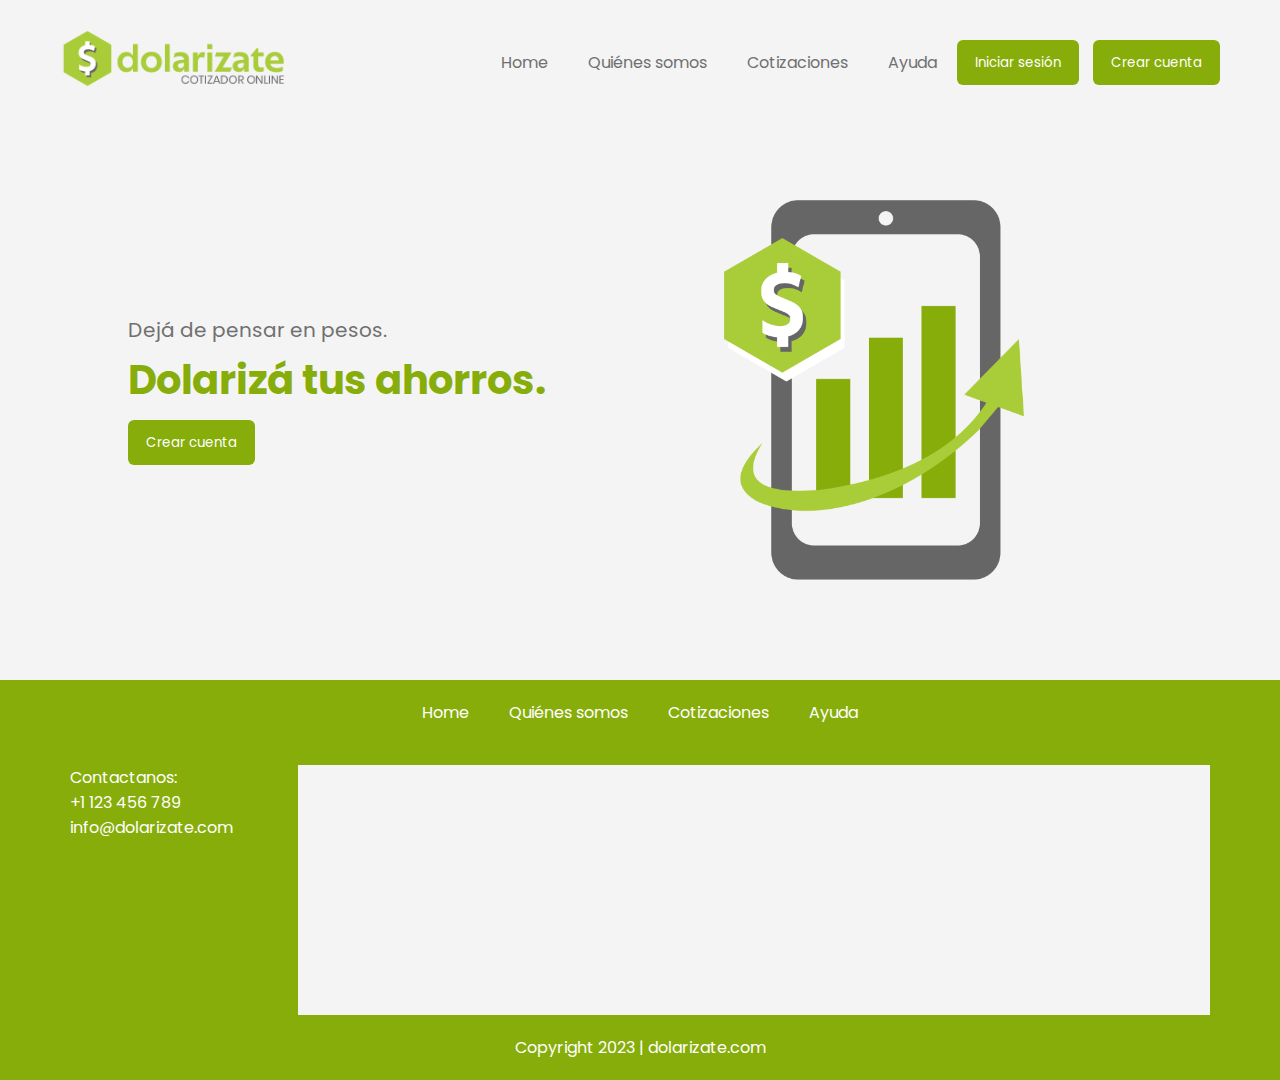
<file: index.html>
<!DOCTYPE html>
<html lang="en">

<head>
    <meta charset="UTF-8">
    <meta name="viewport" content="width=device-width, initial-scale=1.0">
    <link rel="shortcut icon" href="Assets/favicon.ico">
    </link>
    <link rel="stylesheet" href="style.css">
    </link>
    <link href="https://fonts.googleapis.com/css2?family=Poppins:wght@400;600&display=swap" rel="stylesheet">
    <link rel="stylesheet" href="https://use.fontawesome.com/releases/v5.8.1/css/all.css" integrity="sha384-50oBUHEmvpQ+1lW4y57PTFmhCaXp0ML5d60M1M7uH2+nqUivzIebhndOJK28anvf" crossorigin="anonymous"></head>
<body>
    <header class="header">
            <img class="logo-menu" src="./Assets/logo.png" width="250px"/>
            <img class="icono-menu" src="./Assets/icono.png" width="50px"/>
            <nav class="nav-header">
                <div style="float: left;">
                    <a class="nav-link" href="#">Home</a>
                </div>
                <div style="float: left;">
                    <a class="nav-link" href="./Pages/quienes_somos.html">Quiénes somos</a>
                </div>
                <div style="float: left;">
                    <a class="nav-link" href="./Pages/cotizaciones.html">Cotizaciones</a>
                </div>
                <div style="float: left;">
                    <a class="nav-link" href="./Pages/ayuda.html">Ayuda</a>
                </div>
                <div class="botones-nav">
                    <button class="button">
                        <a class="button-text" href="./Pages/Formulario_1.html" >Iniciar sesión</a>
                    </button>
                    <button class="button">
                        <a class="button-text" href="./Pages/Formulario_2.html">Crear cuenta</a>
                    </button>
                </div>
            </nav>
            <div class="menu-container">
                <div class="collapsible-menu">
                    <input type="checkbox" id="menu">
                    <label for="menu"><i class="fas fa-bars"></i></label>
                    <div class="menu-content">
                        <ul>
                        <li><a class="nav-link" href="#">Home</a></li>
                        <li><a class="nav-link" href="./Pages/quienes_somos.html">Quiénes somos</a></li>
                        <li><a class="nav-link" href="./Pages/cotizaciones.html">Cotizaciones</a></li>
                        <li><a class="nav-link" href="./Pages/ayuda.html">Ayuda</a></li>
                        <li><a class="nav-link" href="./Pages/Formulario_1.html" >Iniciar sesión</a></li>
                        <li><a class="nav-link" href="./Pages/Formulario_2.html">Crear cuenta</a></li>
                        </ul>
                    </div>
                </div>
            </div>
    </header>
    <div
        class="container-home">
        <div>
            <p style="color: rgb(112, 112, 112);font-size: 20px;">Dejá de pensar en pesos.</p>
            <h2 class="big-title">Dolarizá tus ahorros.</h2>
            <button class="button">
                <a class="button-text" href="./Pages/Formulario_2.html">Crear cuenta</a>
            </button>
        </div>
        <img class="image-home" src="Assets/image.png"  />
    </div>
    <footer class="footer">
        <nav class="nav-footer">
            <a class="nav-link-footer" href="#">Home</a>
            <a class="nav-link-footer" href="./Pages/quienes_somos.html">Quiénes somos</a>
            <a class="nav-link-footer" href="./Pages/cotizaciones.html">Cotizaciones</a>
            <a class="nav-link-footer" href="./Pages/cotizaciones.html">Ayuda</a>
        </nav>
        <div class="footer-bottom">
            <div class="contacto">
                <p class="contacto">Contactanos:</p>
                <i class="fas fa-phone fa-rotate-90"></i>
                <a class="contacto-link" href="https://wa.me/123456789" target="_blank" rel="noreferrer">+1 123 456 789</a>
                <br/>
                <i class="fas fa-envelope"></i>
                <a class="contacto-link" href="mailto:info@dolarizate.com">info@dolarizate.com</a>
            </div>
            <iframe
                src="https://www.google.com/maps/embed?pb=!1m18!1m12!1m3!1d3283.8461742530735!2d-58.3751433462897!3d-34.608051088189754!2m3!1f0!2f0!3f0!3m2!1i1024!2i768!4f13.1!3m3!1m2!1s0x95bccad2bf9bec4f%3A0x1ef5a12857750292!2sBartolom%C3%A9%20Mitre%2C%20C1036%20CABA!5e0!3m2!1ses-419!2sar!4v1698270573252!5m2!1ses-419!2sar"
                 style="border:0;" allowfullscreen="" loading="lazy"
                referrerpolicy="no-referrer-when-downgrade"></iframe>
        </div>
        <p class="copy">Copyright 2023 | dolarizate.com</p>
    </footer>
</body>
</html>
</file>
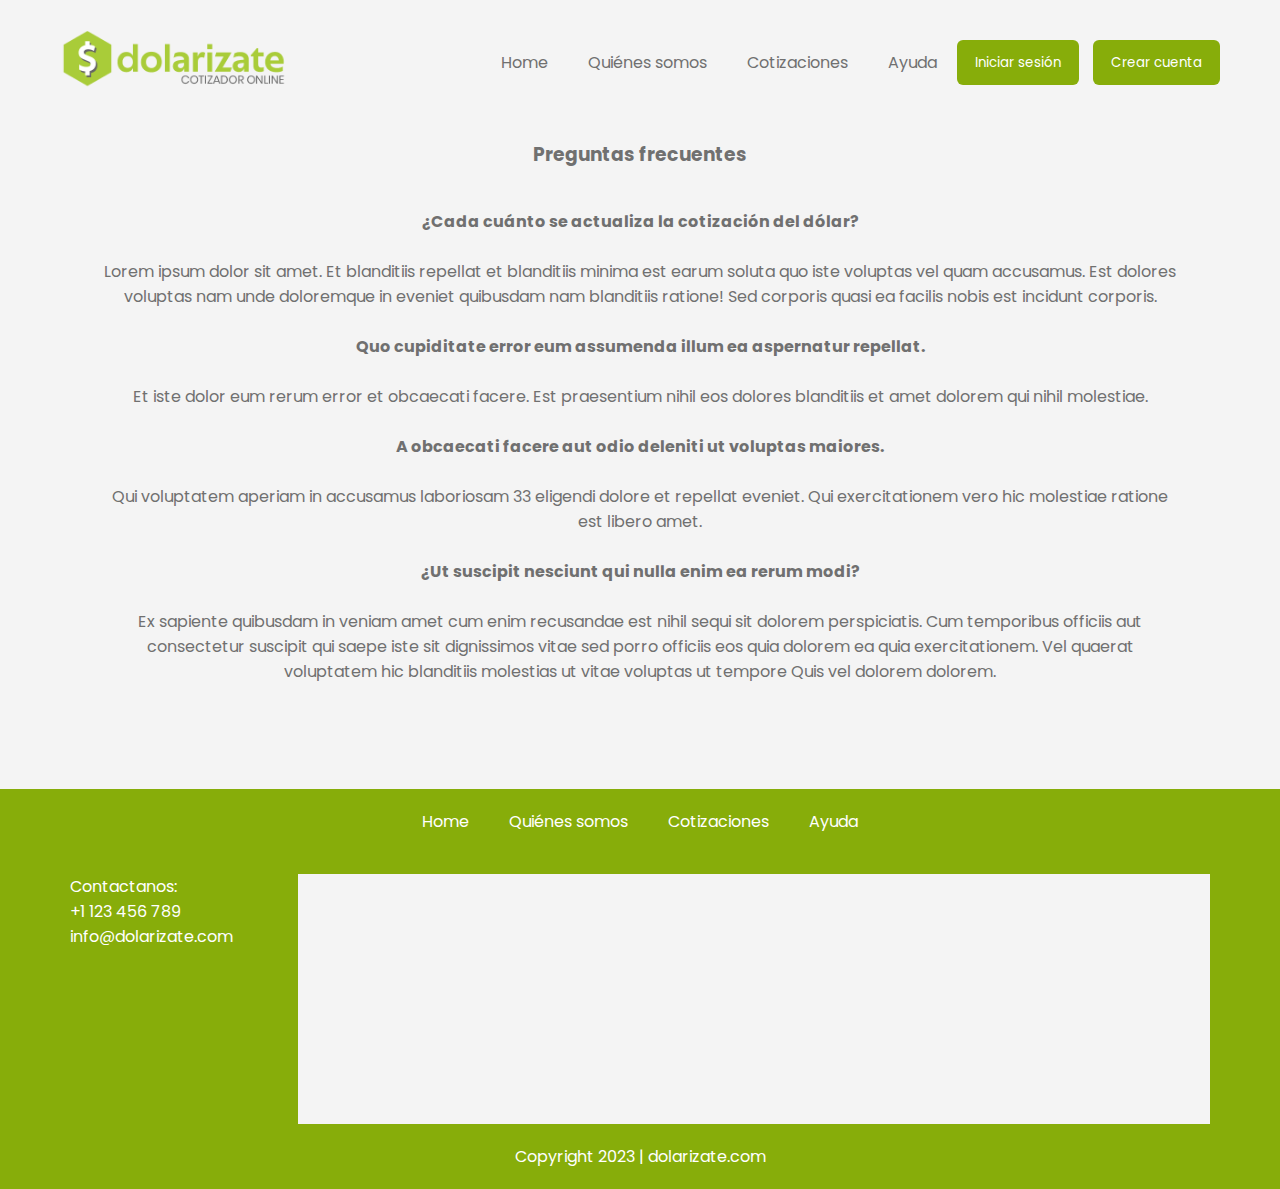
<file: Pages/ayuda.html>
<!DOCTYPE html>
<html lang="en">

<head>
    <meta charset="UTF-8">
    <meta name="viewport" content="width=device-width, initial-scale=1.0">
    <link rel="shortcut icon" href="/Assets/favicon.ico">
    </link>
    <link rel="stylesheet" href="/style.css">
    </link>
    <link rel="shortcut icon" href="/Assets/favicon.ico">
    </link>
    <link rel="stylesheet" href="/style.css">
    </link>
    <link href="https://fonts.googleapis.com/css2?family=Poppins:wght@400;600&display=swap" rel="stylesheet">
    <link rel="stylesheet" href="https://use.fontawesome.com/releases/v5.8.1/css/all.css" integrity="sha384-50oBUHEmvpQ+1lW4y57PTFmhCaXp0ML5d60M1M7uH2+nqUivzIebhndOJK28anvf" crossorigin="anonymous"></head>
    <title>Dolarizate</title>
</head>

<body>
    <header class="header">
        <img class="logo-menu" src="../Assets/logo.png" width="250px"/>
        <img class="icono-menu" src="../Assets/icono.png" width="50px"/>
        <nav class="nav-header">
            <div style="float: left;">
                <a class="nav-link" href="../index.html">Home</a>
            </div>
            <div style="float: left;">
                <a class="nav-link" href="./quienes_somos.html">Quiénes somos</a>
            </div>
            <div style="float: left;">
                <a class="nav-link" href="./cotizaciones.html">Cotizaciones</a>
            </div>
            <div style="float: left;">
                <a class="nav-link" href="#">Ayuda</a>
            </div>
            <div class="botones-nav">
                <button class="button">
                    <a class="button-text" href="./Formulario_1.html" >Iniciar sesión</a>
                </button>
                <button class="button">
                    <a class="button-text" href="./Formulario_2.html">Crear cuenta</a>
                </button>
            </div>
        </nav>
        <div class="menu-container">
            <div class="collapsible-menu">
                <input type="checkbox" id="menu">
                <label for="menu"><i class="fas fa-bars"></i></label>
                <div class="menu-content">
                    <ul>
                    <li><a class="nav-link" href="../index.html">Home</a></li>
                    <li><a class="nav-link" href="./quienes_somos.html">Quiénes somos</a></li>
                    <li><a class="nav-link" href="./cotizaciones.html">Cotizaciones</a></li>
                    <li><a class="nav-link" href="#">Ayuda</a></li>
                    <li><a class="nav-link" href="./Formulario_1.html" >Iniciar sesión</a></li>
                    <li><a class="nav-link" href="./Formulario_2.html">Crear cuenta</a></li>
                    </ul>
                </div>
            </div>
        </div>
    </header>
    <div>
        <div class="quienes-somos">
            <h3 class="staff-text" style="margin: 20px;">Preguntas frecuentes</h3>
            <h4 class="staff-text" style="margin: 20px;">¿Cada cuánto se actualiza la cotización del dólar?</h4>
            <p class="staff-text">Lorem ipsum dolor sit amet. Et blanditiis repellat et blanditiis minima est earum soluta quo iste voluptas vel quam accusamus. Est dolores voluptas nam unde doloremque in eveniet quibusdam nam blanditiis ratione! Sed corporis quasi ea facilis nobis est incidunt corporis.</p>
            <h4 class="staff-text" style="margin: 20px;">Quo cupiditate error eum assumenda illum ea aspernatur repellat.</h4>
            <p class="staff-text">Et iste dolor eum rerum error et obcaecati facere. Est praesentium nihil eos dolores blanditiis et amet dolorem qui nihil molestiae.</p>
            <h4 class="staff-text" style="margin: 20px;">A obcaecati facere aut odio deleniti ut voluptas maiores.</h4>
            <p class="staff-text">Qui voluptatem aperiam in accusamus laboriosam 33 eligendi dolore et repellat eveniet. Qui exercitationem vero hic molestiae ratione est libero amet.</p>
            <h4 class="staff-text" style="margin: 20px;">¿Ut suscipit nesciunt qui nulla enim ea rerum modi?</h4>
            <p class="staff-text">Ex sapiente quibusdam in veniam amet cum enim recusandae est nihil sequi sit dolorem perspiciatis. Cum temporibus officiis aut consectetur suscipit qui saepe iste sit dignissimos vitae sed porro officiis eos quia dolorem ea quia exercitationem. Vel quaerat voluptatem hic blanditiis molestias ut vitae voluptas ut tempore Quis vel dolorem dolorem.</p>
        </div>
        
    </div>
    <footer class="footer">
        <nav class="nav-footer">
            <a class="nav-link-footer" href="../index.html">Home</a>
            <a class="nav-link-footer" href="./quienes_somos.html">Quiénes somos</a>
            <a class="nav-link-footer" href="./cotizaciones.html">Cotizaciones</a>
            <a class="nav-link-footer" href="./ayuda.html">Ayuda</a>
        </nav>
        <div class="footer-bottom">
            <div class="contacto">
                <p class="contacto">Contactanos:</p>
                <i class="fas fa-phone fa-rotate-90"></i>
                <a class="contacto-link" href="https://wa.me/123456789" target="_blank" rel="noreferrer">+1 123 456 789</a>
                <br/>
                <i class="fas fa-envelope"></i>
                <a class="contacto-link" href="mailto:info@dolarizate.com">info@dolarizate.com</a>
            </div>
            <iframe
                src="https://www.google.com/maps/embed?pb=!1m18!1m12!1m3!1d3283.8461742530735!2d-58.3751433462897!3d-34.608051088189754!2m3!1f0!2f0!3f0!3m2!1i1024!2i768!4f13.1!3m3!1m2!1s0x95bccad2bf9bec4f%3A0x1ef5a12857750292!2sBartolom%C3%A9%20Mitre%2C%20C1036%20CABA!5e0!3m2!1ses-419!2sar!4v1698270573252!5m2!1ses-419!2sar"
                 style="border:0;" allowfullscreen="" loading="lazy"
                referrerpolicy="no-referrer-when-downgrade"></iframe>
        </div>
        <p class="copy">Copyright 2023 | dolarizate.com</p>
    </footer>
</body>

</html>
</file>
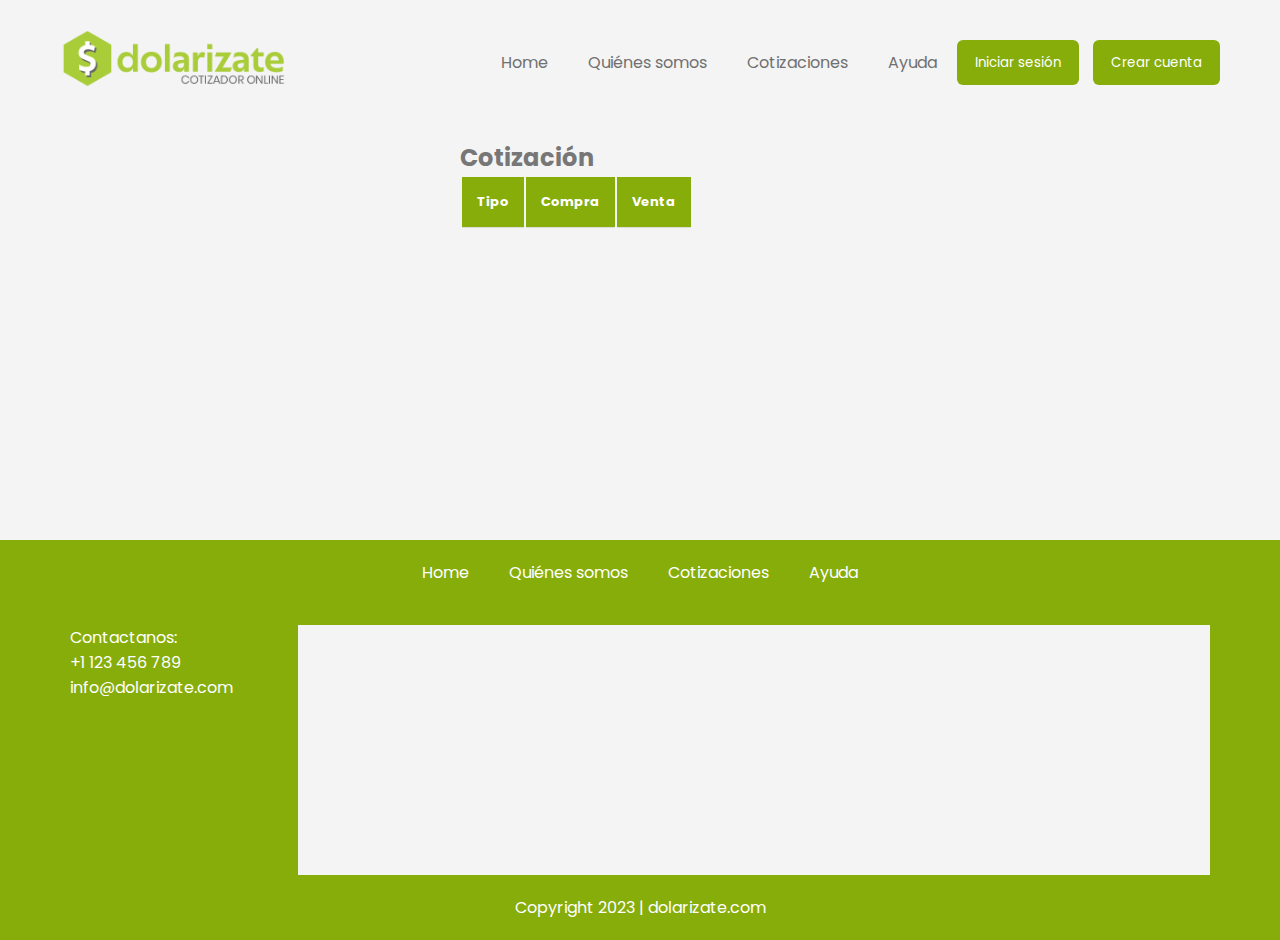
<file: Pages/cotizaciones.html>
<!DOCTYPE html>
<html lang="en">
<head>
    <meta charset="UTF-8">
    <meta name="viewport" content="width=device-width, initial-scale=1.0">
    <link rel="shortcut icon" href="/Assets/favicon.ico"></link>
    <link rel="stylesheet" href="/style.css"></link>
    <link href="https://fonts.googleapis.com/css2?family=Poppins:wght@400;600&display=swap" rel="stylesheet">
    <link rel="stylesheet" href="https://use.fontawesome.com/releases/v5.8.1/css/all.css" integrity="sha384-50oBUHEmvpQ+1lW4y57PTFmhCaXp0ML5d60M1M7uH2+nqUivzIebhndOJK28anvf" crossorigin="anonymous"></head>
    <title>Dolarizate</title>
</head>
<body>
    <header class="header">
        <img class="logo-menu" src="../Assets/logo.png" width="250px"/>
        <img class="icono-menu" src="../Assets/icono.png" width="50px"/>
        <nav class="nav-header">
            <div style="float: left;">
                <a class="nav-link" href="../index.html">Home</a>
            </div>
            <div style="float: left;">
                <a class="nav-link" href="./quienes_somos.html">Quiénes somos</a>
            </div>
            <div style="float: left;">
                <a class="nav-link" href="#">Cotizaciones</a>
            </div>
            <div style="float: left;">
                <a class="nav-link" href="./ayuda.html">Ayuda</a>
            </div>
            <div class="botones-nav">
                <button class="button">
                    <a class="button-text" href="./Formulario_1.html" >Iniciar sesión</a>
                </button>
                <button class="button">
                    <a class="button-text" href="./Formulario_2.html">Crear cuenta</a>
                </button>
            </div>
        </nav>
        <div class="menu-container">
            <div class="collapsible-menu">
                <input type="checkbox" id="menu">
                <label for="menu"><i class="fas fa-bars"></i></label>
                <div class="menu-content">
                    <ul>
                    <li><a class="nav-link" href="../index.html">Home</a></li>
                    <li><a class="nav-link" href="./quienes_somos.html">Quiénes somos</a></li>
                    <li><a class="nav-link" href="#">Cotizaciones</a></li>
                    <li><a class="nav-link" href="./ayuda.html">Ayuda</a></li>
                    <li><a class="nav-link" href="./Formulario_1.html" >Iniciar sesión</a></li>
                    <li><a class="nav-link" href="./Formulario_2.html">Crear cuenta</a></li>
                    </ul>
                </div>
            </div>
        </div>
    </header>
    <div>
        
        <!-- Tabla de Cotizaciones -->

        <div class="container-cotizaciones">
            <div>
                <div>
                    <h2>Cotización</h2>
                    <table id="table" class="table table-responsive">
                        <tbody id="cotizacion">
                            <tr>
                                <th>Tipo</th>
                                <th>Compra</th>
                                <th>Venta</th>
                            </tr>
                        </tbody>
                    </table>
                </div>
            </div>
        </div>
    </div>
    <footer class="footer">
        <nav class="nav-footer">
            <a class="nav-link-footer" href="../index.html">Home</a>
            <a class="nav-link-footer" href="./quienes_somos.html">Quiénes somos</a>
            <a class="nav-link-footer" href="#">Cotizaciones</a>
            <a class="nav-link-footer" href="./ayuda.html">Ayuda</a>
        </nav>
        <div class="footer-bottom">
            <div class="contacto">
                <p class="contacto">Contactanos:</p>
                <i class="fas fa-phone fa-rotate-90"></i>
                <a class="contacto-link" href="https://wa.me/123456789" target="_blank" rel="noreferrer">+1 123 456 789</a>
                <br/>
                <i class="fas fa-envelope"></i>
                <a class="contacto-link" href="mailto:info@dolarizate.com">info@dolarizate.com</a>
            </div>
            <iframe
                src="https://www.google.com/maps/embed?pb=!1m18!1m12!1m3!1d3283.8461742530735!2d-58.3751433462897!3d-34.608051088189754!2m3!1f0!2f0!3f0!3m2!1i1024!2i768!4f13.1!3m3!1m2!1s0x95bccad2bf9bec4f%3A0x1ef5a12857750292!2sBartolom%C3%A9%20Mitre%2C%20C1036%20CABA!5e0!3m2!1ses-419!2sar!4v1698270573252!5m2!1ses-419!2sar"
                 style="border:0;" allowfullscreen="" loading="lazy"
                referrerpolicy="no-referrer-when-downgrade"></iframe>
        </div>
        <p class="copy">Copyright 2023 | dolarizate.com</p>
    </footer>
    <script src="/Scripts/obtenerDolar.js" type="module"></script>

</body>
</html>
</file>
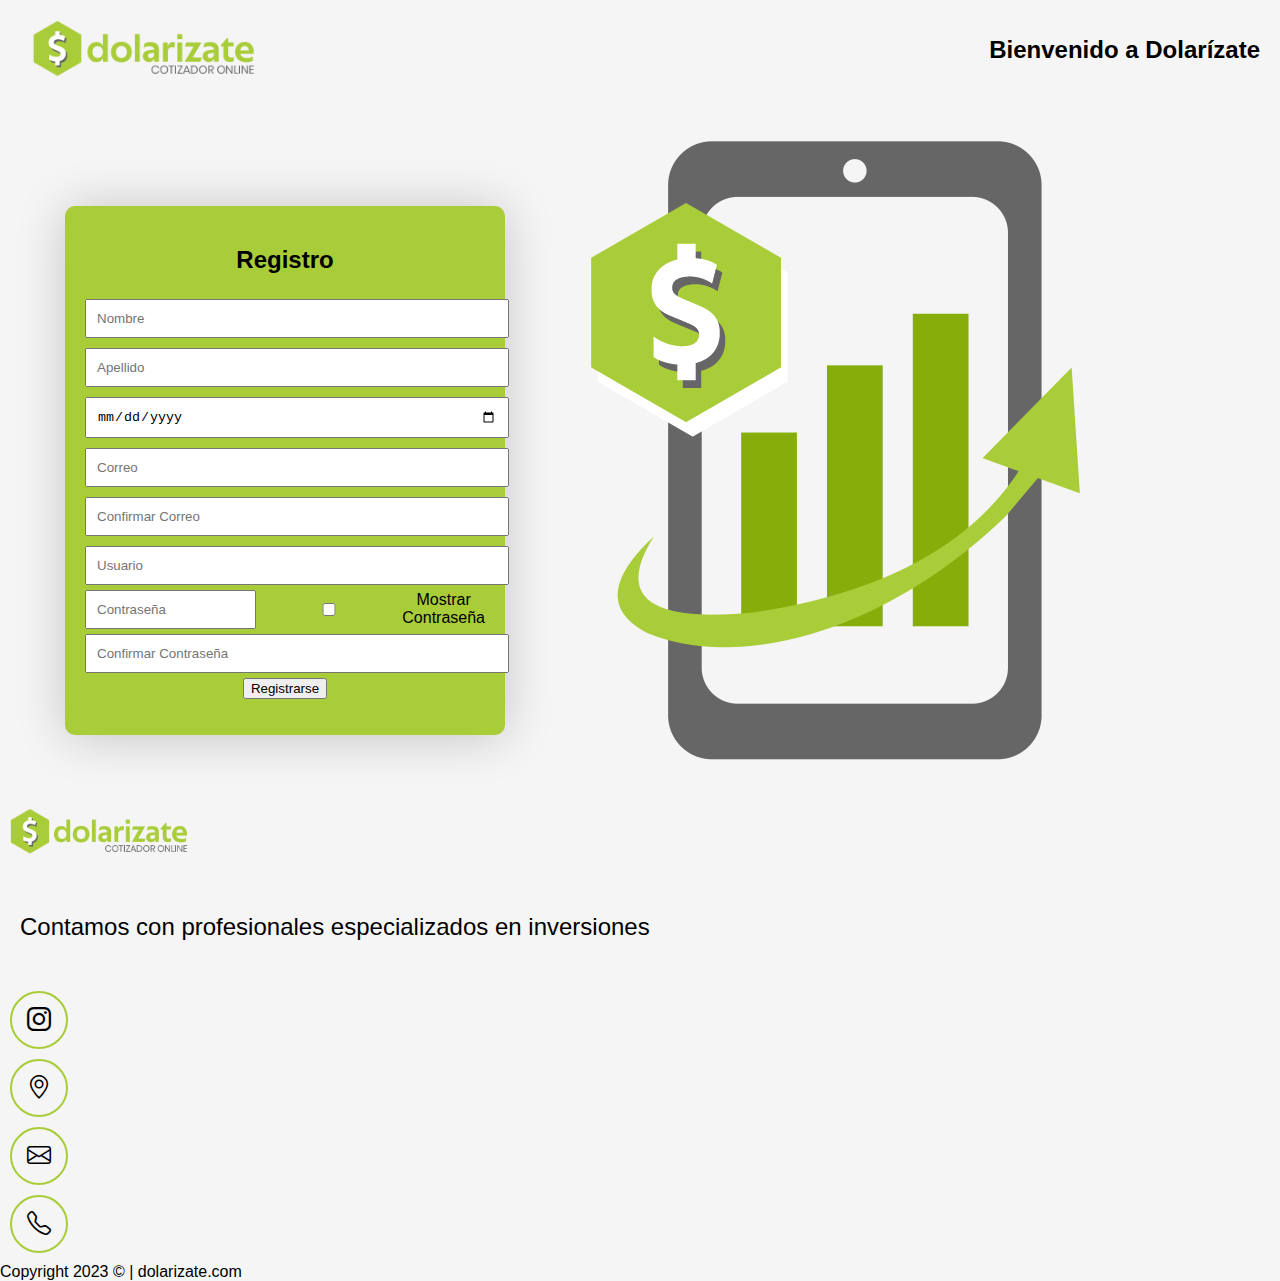
<file: Pages/Formulario_2.html>
<!DOCTYPE html>
<html>
<head>
    <meta charset=utf-8 />    
    <meta name="author" content="Melanie Cedeño">
    <meta name="viewport" content="width=device-width, initial-scañet=1">

    <title>Registro - Dolarízate</title>
    
    <!--Bootstrap-->
    <link href="https://cdn.jsdelivr.net/npm/bootstrap@5.3.2/dist/css/bootstrap.min.css" rel="stylesheet" integrity="sha384-T3c6CoIi6uLrA9TneNEoa7RxnatzjcDSCmG1MXxSR1GAsXEV/Dwwykc2MPK8M2HN" crossorigin="anonymous">

    <link rel="stylesheet" href="https://cdn.jsdelivr.net/npm/bootstrap-icons@1.11.1/font/bootstrap-icons.css">
    
    <!--logotipo-->
    <link rel="icon" type="image/x-icon" href="../Assets/favicon.ico">
<!--fin del logo-->
    <style>
        body {
            margin: 0;
            padding: 0;
            font-family: Arial, sans-serif;
            background-color:#f5f5f5;
        }

        header {
            background-color: #f5f5f5;
            display: flex;
            justify-content: space-between;
            align-items: center;
            padding: 10px 20px;
        }

        header img {
            width: 250px;
        }

        h1 {
            font-size: 24px;
        }

        .container {
            display: flex;
            height: 700px;
            max-width: 1100px;
            padding: 0px;
        
        }

        .half {
            width: 50%;
            height: 700px;
            display: flex;
            align-items: center;
            justify-content: center;
        }

        .form-half {
            background-color: #f5f5f5;
            height: 700px;
            padding: 20px;
        }

        #registrationForm {
            background: #A9CC39;
            padding: 20px;
            border-radius: 10px;
            box-shadow: 0 2px 50px rgba(0, 0, 0, 0.2);
            text-align: center;
        }

        .image-half {
            background-color: #f5f5f5;
            background-size: 100%;
        }

        form {
            max-width: 400px;
            margin: 0 auto;
        }

        input {
            width: 100%;
            padding: 10px;
            margin: 5px 0;
        }

        .toggle-password {
            display: flex;
            align-items: center;
        }

        .toggle-password input {
            margin: 0;
        }

        .error-message {
            color: red;
        }

        /*pie de pajina */
        footer {
            min-height: 300px;
            background-color: #f5f5f5;

        }

        .footer-texto {
            font-size: 1.5rem;
            padding: 20px;
            margin-bottom: 30px;
            font-family: Arial, Helvetica, sans-serif;
        }

        .iconos-redes-sociales a {
            width: 50px;
            height: 50px;
            display: flex;
            align-items: center;
            justify-content: center;
            padding: 2px;
            margin: 10px;
            border:2px solid #A9CC39;
            border-radius: 50%;
            transition: all 0.2s ease-in;
        }

        .iconos-redes-sociales i {
            color: black;
            font-size: 1.5rem;
            transition: all 0.2s ease-in;
        }

        .iconos-redes-sociales a:hover {
            background-color: black;
            border: #A9CC39;
        }

        .iconos-redes-sociales a:hover i {
            color: aqua;
        }

        .derechos-de-autor {
            font-size: 15px;
            color: #aeaeae;
            padding: 20px;
        }

        /* Adactiavilidad */
        @media screen and (max-width:850px) {
            .image-half {
                display: none;
            }

            .form-half {
                width: 100%;
            }
        }

    </style>
</head>
<body>
<!--Encabezado-->
    <header>
        <img src="../Assets/logo.png" alt="Logotipo">
        <h1>Bienvenido a Dolarízate</h1>
    </header>

    <div class="container">
<!--Formulario-->
        <div class="half form-half">
            <form id="registrationForm" onsubmit="return validarFormulario()">
                <h2>Registro</h2>
                <input type="text" id="nombre" placeholder="Nombre">
                <input type="text" id="apellido" placeholder="Apellido">
                <input type="date" id="fechaNacimiento" placeholder="Fecha de Nacimiento">
                <input type="email" id="correo" placeholder="Correo">
                <input type="email" id="confirmarCorreo" placeholder="Confirmar Correo">
                <input type="text" id="usuario" placeholder="Usuario">
                <div class="toggle-password">
                    <input type="password" id="contrasena" placeholder="Contraseña">
                    <input type="checkbox" id="mostrarContrasena"> Mostrar Contraseña
                </div>
                <input type="password" id="confirmarContrasena" placeholder="Confirmar Contraseña">
                <button type="submit">Registrarse</button>
                <p class="error-message" id="errorMessage"></p>
            </form>
        </div>
<!--imagen-->
        <div class="half image-half">
            <img src="../Assets/image.png" alt="imagen">
        </div>
    </div>

<!--validación del formulario--> 
<script>
    function validarFormulario() {
        var nombre = document.getElementById("nombre").value;
        var apellido = document.getElementById("apellido").value;
        var fechaNacimiento = document.getElementById("fechaNacimiento").value;
        var correo = document.getElementById("correo").value;
        var confirmarCorreo = document.getElementById("confirmarCorreo").value;
        var usuario = document.getElementById("usuario").value;
        var contrasena = document.getElementById("contrasena").value;
        var confirmarContrasena = document.getElementById("confirmarContrasena").value;
        var errorMessage = document.getElementById("errorMessage");

    
    // Validación de nombre y apellido
    var regex = /([A-Za-z_]{2,15})/;
        if (!nombre.match(regex)) {
                errorMessage.textContent = "Por favor introducir un nombre válido";
                return false; 
        }
        if (!apellido.match(regex)) {
                errorMessage.textContent = "Por favor introducir un apellido válido";
                return false; 
        }
    // Validación de edad (mayor de 18 años)
        var fechaNacimientoDate = new Date(fechaNacimiento);
        var hoy = new Date();
        var edad = hoy.getFullYear() - fechaNacimientoDate.getFullYear();

        if (fechaNacimiento === "") {
            errorMessage.textContent = "Por favor introducir una fecha de nacimiento";
            return false; 
        }
        if (edad < 18) {
            errorMessage.textContent = "Debes ser mayor de 18 años para registrarte.";
            return false; // No envía el formulario
        }

    // Validación de correo y confirmación de correo coincidentes
        if (correo === "") {
            errorMessage.textContent = "Por favor introducir una dirección de email válida.";
                return false;
        }
    
        if (correo !== confirmarCorreo) {
            errorMessage.textContent = "El correo y la confirmación de correo no coinciden.";
            return false; // No envía el formulario
        }

    // Validación de usuario
        if (usuario === "") {
            errorMessage.textContent = "Por favor introducir un usuario.";
            return false;
        }
    // Validación de contraseñas 
        var contrasenaRegex = /^(?=.*[a-z])(?=.*[A-Z]).{8,}$/;
        if (!contrasena.match(contrasenaRegex)) {
            errorMessage.textContent = "La contraseña debe tener al menos 8 caracteres, una letra mayúscula y una letra minúscula.";
            return false; // No envía el formulario
        }
        if (contrasena !== confirmarContrasena) {
            errorMessage.textContent = "La contraseña y la confirmación de contraseña no coinciden.";
            return false; // No envía el formulario
        }

        errorMessage.textContent = ""; // Limpia el mensaje de error si todo es válido
        return true; // Envía el formulario si todas las validaciones pasan
    }

    const togglePassword = document.getElementById("mostrarContrasena");
    const passwordField = document.getElementById("contrasena");

    togglePassword.addEventListener("change", function () {
        if (passwordField.type === "password") {
            passwordField.type = "text";
        } else {
            passwordField.type = "password";
        }
    });
</script>

<!--pie de pajina-->
<footer class="seccion-oscura d-flex flex-column align-items-center justify-content-center">
    <img class="footer-icono" src="../Assets/logo.png" width="200px" atl="logotipo">
    <p class="footer-texto text-center">Contamos con profesionales especializados en inversiones</p>
    <div class="iconos-redes-sociales d-flex flex-wrap align-items-center justify-content-center">
        <a href="https://www.instagram.com" target="_blank" rel="noopener no-repeat">
            <i class="bi bi-instagram"></i>
        </a>
        <a href="https://www.google.com/maps" target="_blank" rel="noopener no-repeat">
            <i class="bi bi-geo-alt"></i>
        </a>
        <a href="mailto:info@dolarizate.com" target="_blank" rel="noopener no-repeat">
            <i class="bi bi-envelope"></i>
        </a>
        <a href="tell:+1 123 456 789" target="_blank" rel="noopener no-repeat">
            <i class="bi bi-telephone"></i>
        </a>
    </div>
    <div class="derecho-de-autor"> Copyright 2023 &#169; | dolarizate.com </div>
</footer>

<!--Bootstrap fin-->
<script src="https://cdn.jsdelivr.net/npm/bootstrap@5.3.2/dist/js/bootstrap.bundle.min.js" integrity="sha384-C6RzsynM9kWDrMNeT87bh95OGNyZPhcTNXj1NW7RuBCsyN/o0jlpcV8Qyq46cDfL" crossorigin="anonymous"></script>

</body>
</html>
</file>
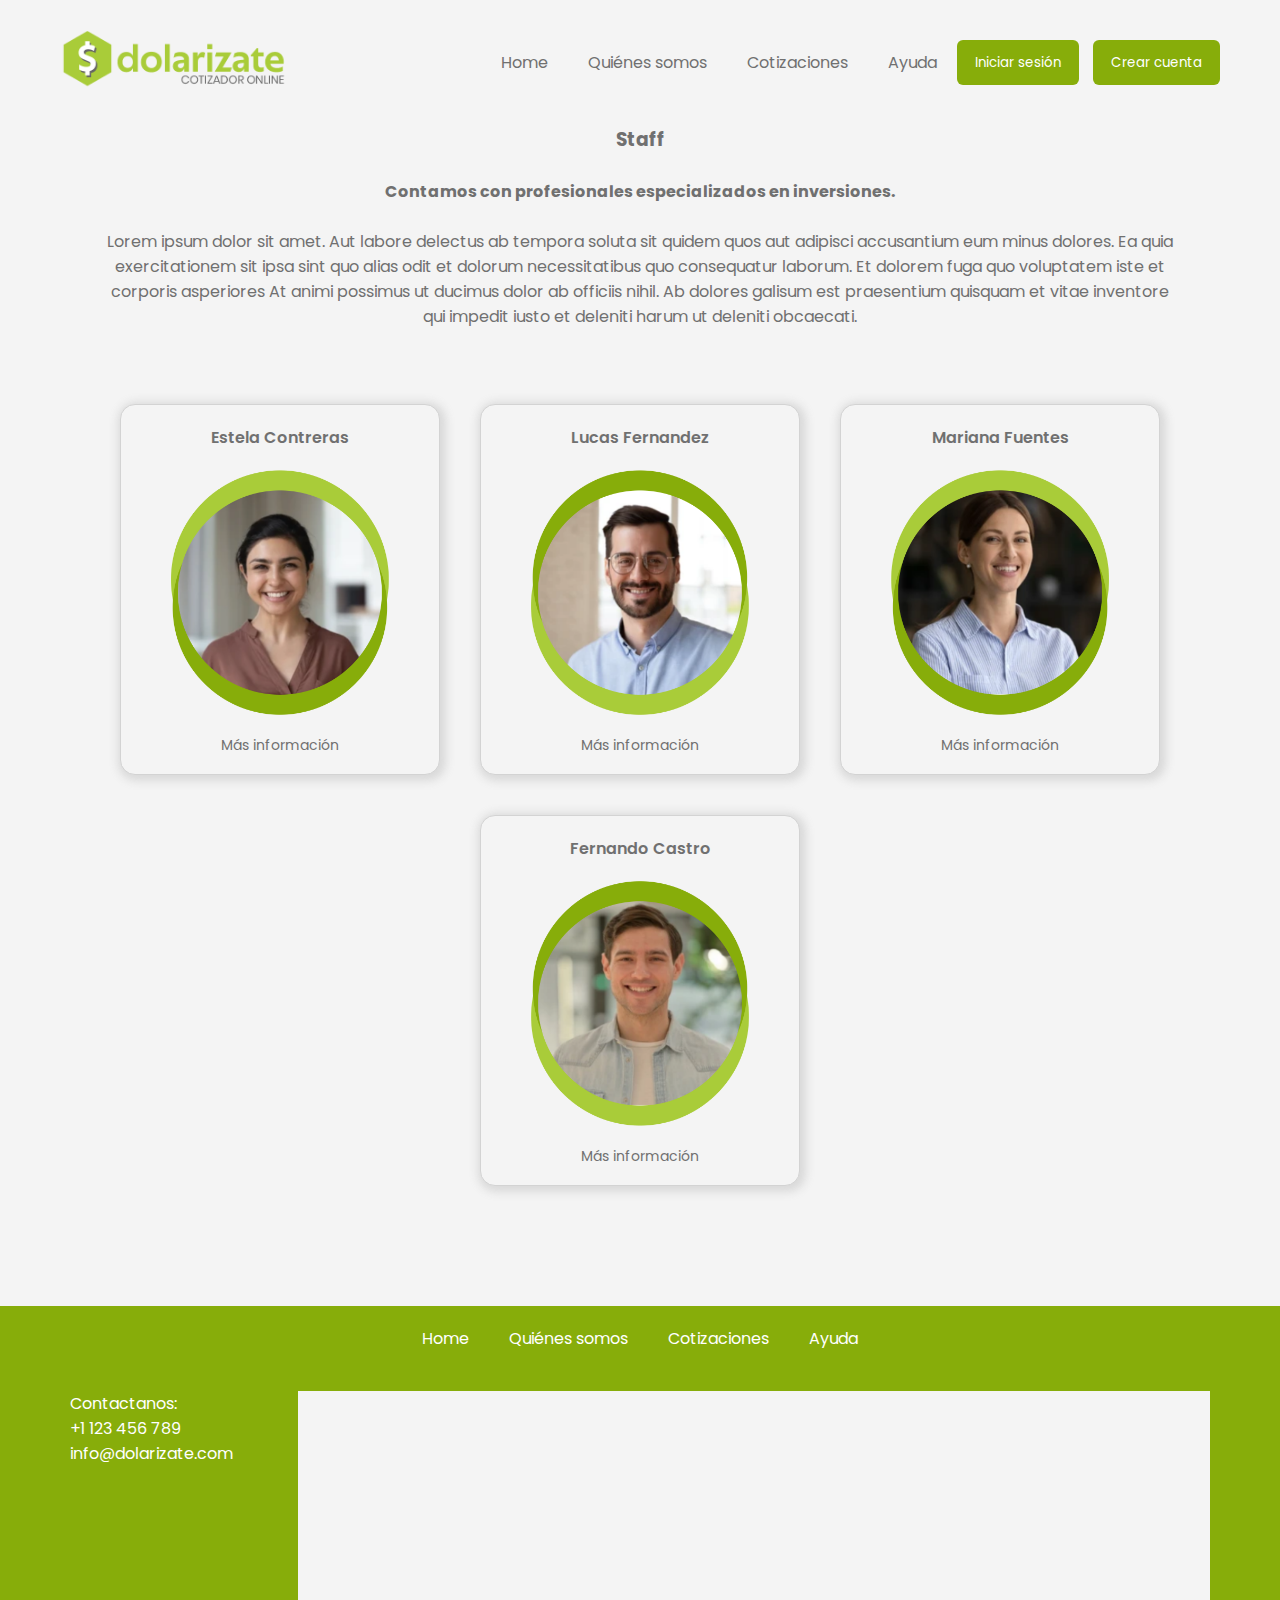
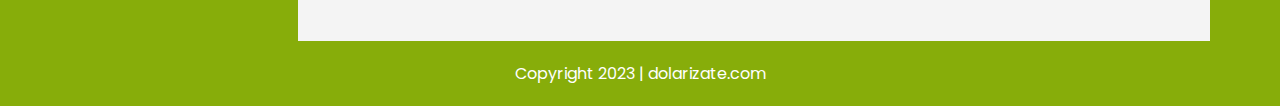
<file: Pages/quienes_somos.html>
<!DOCTYPE html>
<html lang="en">

<head>
    <meta charset="UTF-8">
    <meta name="viewport" content="width=device-width, initial-scale=1.0">
    <link rel="shortcut icon" href="/Assets/favicon.ico">
    </link>
    <link rel="stylesheet" href="/style.css">
    </link>
    <link rel="shortcut icon" href="/Assets/favicon.ico">
    </link>
    <link rel="stylesheet" href="/style.css">
    </link>
    <link href="https://fonts.googleapis.com/css2?family=Poppins:wght@400;600&display=swap" rel="stylesheet">
    <link rel="stylesheet" href="https://use.fontawesome.com/releases/v5.8.1/css/all.css" integrity="sha384-50oBUHEmvpQ+1lW4y57PTFmhCaXp0ML5d60M1M7uH2+nqUivzIebhndOJK28anvf" crossorigin="anonymous"></head>
    <title>Dolarizate</title>
</head>

<body>
    <header class="header">
        <img class="logo-menu" src="../Assets/logo.png" width="250px"/>
        <img class="icono-menu" src="../Assets/icono.png" width="50px"/>
        <nav class="nav-header">
            <div style="float: left;">
                <a class="nav-link" href="../index.html">Home</a>
            </div>
            <div style="float: left;">
                <a class="nav-link" href="#">Quiénes somos</a>
            </div>
            <div style="float: left;">
                <a class="nav-link" href="./cotizaciones.html">Cotizaciones</a>
            </div>
            <div style="float: left;">
                <a class="nav-link" href="./ayuda.html">Ayuda</a>
            </div>
            <div class="botones-nav">
                <button class="button">
                    <a class="button-text" href="./Formulario_1.html" >Iniciar sesión</a>
                </button>
                <button class="button">
                    <a class="button-text" href="./Formulario_2.html">Crear cuenta</a>
                </button>
            </div>
        </nav>
        <div class="menu-container">
            <div class="collapsible-menu">
                <input type="checkbox" id="menu">
                <label for="menu"><i class="fas fa-bars"></i></label>
                <div class="menu-content">
                    <ul>
                    <li><a class="nav-link" href="../index.html">Home</a></li>
                    <li><a class="nav-link" href="#">Quiénes somos</a></li>
                    <li><a class="nav-link" href="./cotizaciones.html">Cotizaciones</a></li>
                    <li><a class="nav-link" href="./ayuda.html">Ayuda</a></li>
                    <li><a class="nav-link" href="./Formulario_1.html" >Iniciar sesión</a></li>
                    <li><a class="nav-link" href="./Formulario_2.html">Crear cuenta</a></li>
                    </ul>
                </div>
            </div>
        </div>
    </header>
    <div>
        <div class="quienes-somos">
            <h3 class="staff-text">Staff</h3>
            <h4 class="staff-text" style="margin: 20px;">Contamos con profesionales especializados en inversiones.</h4>
            <p class="staff-text">Lorem ipsum dolor sit amet. Aut labore delectus ab tempora soluta sit quidem quos aut adipisci accusantium eum minus dolores. Ea quia exercitationem sit ipsa sint quo alias odit et dolorum necessitatibus quo consequatur laborum. Et dolorem fuga quo voluptatem iste et corporis asperiores At animi possimus ut ducimus dolor ab officiis nihil. Ab dolores galisum est praesentium quisquam et vitae inventore qui impedit iusto et deleniti harum ut deleniti obcaecati.</p>
        </div>
        <div class="container">
            <div class="tarjeta">
                <div class="titulo">Estela Contreras</div>
                <img src="../Assets/Staff1.png" width="250">
                <a class="info" href="https://linkedin.com">Más información</a>
            </div>
            <div class="tarjeta">
                <div class="titulo">Lucas Fernandez</div>
                <img src="../Assets/Staff2.png" width="250">
                <a class="info" href="https://linkedin.com">Más información</a>
            </div>
            <div class="tarjeta">
                <div class="titulo">Mariana Fuentes</div>
                <img src="../Assets/Staff3.png" width="250">
                <a class="info" href="https://linkedin.com">Más información</a>
            </div>
            <div class="tarjeta">
                <div class="titulo">Fernando Castro</div>
                <img src="../Assets/Staff4.png" width="250">
                <a class="info" href="https://linkedin.com">Más información</a>
            </div>
        </div>
    </div>
    <footer class="footer">
        <nav class="nav-footer">
            <a class="nav-link-footer" href="../index.html">Home</a>
            <a class="nav-link-footer" href="#">Quiénes somos</a>
            <a class="nav-link-footer" href="./cotizaciones.html">Cotizaciones</a>
            <a class="nav-link-footer" href="./ayuda.html">Ayuda</a>
        </nav>
        <div class="footer-bottom">
            <div class="contacto">
                <p class="contacto">Contactanos:</p>
                <i class="fas fa-phone fa-rotate-90"></i>
                <a class="contacto-link" href="https://wa.me/123456789" target="_blank" rel="noreferrer">+1 123 456 789</a>
                <br/>
                <i class="fas fa-envelope"></i>
                <a class="contacto-link" href="mailto:info@dolarizate.com">info@dolarizate.com</a>
            </div>
            <iframe
                src="https://www.google.com/maps/embed?pb=!1m18!1m12!1m3!1d3283.8461742530735!2d-58.3751433462897!3d-34.608051088189754!2m3!1f0!2f0!3f0!3m2!1i1024!2i768!4f13.1!3m3!1m2!1s0x95bccad2bf9bec4f%3A0x1ef5a12857750292!2sBartolom%C3%A9%20Mitre%2C%20C1036%20CABA!5e0!3m2!1ses-419!2sar!4v1698270573252!5m2!1ses-419!2sar"
                 style="border:0;" allowfullscreen="" loading="lazy"
                referrerpolicy="no-referrer-when-downgrade"></iframe>
        </div>
        <p class="copy">Copyright 2023 | dolarizate.com</p>
    </footer>
</body>

</html>
</file>
<file: style.css>
/* Hoja de estilos */
* {
    margin: 0;
    padding: 10;
    box-sizing: border-box;
    font-family: "Poppins", sans-serif;
    background-color: rgb(244, 244, 244);
  }
  .header{
    padding-left: 50px;
    padding-right: 50px;
    padding-top: 20px;
    display: flex;
    flex-direction: row;
    width: 100%;
    justify-content: space-between;  
    align-items: flex-start;
  }
  .menu-container{
    display: none;
  }
.tarjeta{
  display:flex;
  flex-direction:column;
  justify-content:space-between;
  align-items: center;
  width:320px;
  border: 1px solid lightgray;
  box-shadow: 2px 2px 8px 4px #d3d3d3d1;
  border-radius:15px;
  font-family: sans-serif;
  margin: 20px;
  padding-bottom: 10px;
}
.titulo{
  font-size: 16px;
  padding: 10px;
  color: rgb(112, 112, 112);
  font-weight: 600;
  margin-top: 10px;
}
.info{
  text-decoration: none;
  color: rgb(112, 112, 112);
  font-size: 14px;
  margin-top: 10px;
  margin-bottom: 8px;
}
.pie a:after {
  position: absolute;
  top: 0;
  right: 0;
  bottom: 0;
  left: 0;
  z-index: 1;
  content: ""
}
.container{
  display:flex;
  flex-direction:row;
  justify-content: center;
  margin-top: 50px;
  flex-wrap: wrap;
}
.button{
  background-color: #87AD0A;
  border-color: transparent;
  border-radius: 6px; 
  margin-right: 10px;
  justify-items: center;
  height: 45px;
}
.button:hover{
  opacity: 0.8;
  border-color: transparent;
  transform: scale(1.1);
}
.button-text{
  background-color: transparent;
  color: white;
  padding: 10px;
  text-decoration: none;
}
.footer{
  display:flex;
  flex-direction:column;
  padding-left: 50px;
  padding-right: 50px;
  background-color: #87AD0A;
  margin-top: 100px;
}
.nav-footer{
  display:flex;
  flex-direction:row;
  flex-wrap: wrap;
  background-color: transparent;
  justify-content: center;
}
.nav-header{
  display: flex;
  align-items: center;
  margin-top: 20px;
}
.nav-link{
  text-decoration: none;
  color: rgb(112, 112, 112);
  background-color: transparent;
  margin: 20px;
  text-align: end;
}
.nav-link:hover{
  color: #a2cf10;
}
.nav-link-footer{
  text-decoration: none;
  color: white;
  background-color: transparent;
  margin: 20px;
}
.nav-link-footer:hover{
  color: #a2cf10;
}
.footer-bottom{
  background-color: transparent;
  display: flex;
  justify-content: space-between;
  padding: 20px;
  flex-wrap: wrap;
}
.copy{
  background-color: transparent;
  color: white;
  align-self: center;
  margin-bottom: 20px;
}
.contacto{
  color: white;
  background-color: transparent;
}
.contacto-link{
  background-color: transparent;
  color: white;
  text-decoration: none;
}
th{
  background-color: #87AD0A;
  color: white;
}

th, td {
  border-bottom: 1px solid #ddd;
  padding: 15px;
  text-align: center;
  font-size: small;
}

table.table.cotizacion {
  font-size: 11px;
  font-family: 'Expert-Sans-Regular', helvetica, arial, clean, sans-serif;
  margin-bottom: 0;
  width:100%;
}

table.table.cotizacion td{
  border-top: none;
  border-bottom: 1px solid #ccc;
  width: 25%;
  padding: 4px 0px;
  text-align:right;
}

table.table.cotizacion td.tit{
  width: 50%;
  text-align:left;
}

table.table.cotizacion th{
  padding: 5px;
  border-top: none;
  border-bottom: 1px solid #ccc;
  text-align:right;
  border-top: 0px!important;
  font-size: 13px;
  color: #777!important;
}
.quienes-somos{
  display: flex;
  flex-direction: column;
  align-items: center;
  margin-top: 20px;
}
.container-home{
  align-items: center; 
  display: flex; 
  flex-direction: row; 
  justify-content: space-between;
  padding-left: 10%;
  padding-right: 20%;
  margin-top: 100px;
  flex-wrap: wrap;
}
.container-cotizaciones{
  display: flex; 
  min-height: 300px;  
  justify-content: center;
  padding-left: 10%;
  padding-right: 20%;
  margin-top: 40px;
}
.staff-text{
  color: rgb(112, 112, 112);
  margin: 5px;
  margin-left: 100px;
  margin-right: 100px;
  text-align: center;
}
.fa,
.fas {
  font-family: 'Font Awesome 5 Free';
  font-weight: 900; 
background-color: transparent;
}
.big-title{
  color: #87AD0A; 
  font-size: 40px; 
  font-weight:bold; 
  margin-top: 5px;
  margin-bottom: 10px;
  animation: moveToRight 2s ease-in-out;
  animation-delay: 1000ms;
}
@keyframes moveToRight {
  0% {
    transform: translateX(0px);
  }
  100% {
    transform: translateX(100px);
  }
}
h2{
  color: #777;
}
.image-home{
  width: 300px; 
}
iframe{
  width:80%; height: 250px
}
.menu-content {
  max-height: 0;
  overflow: hidden;
  padding: 2px;
}
.collapsible-menu{
  display: none;
}
.collapsible-menu ul {
  list-style-type: none;
  padding: 0;
}
.collapsible-menu a {
  display:block;
  text-decoration: none;
}
.collapsible-menu label {
  margin-top: 20px;
  text-align: end;
  font-size: 30px;
  color: rgb(112, 112, 112);
  display: block;
  cursor: pointer;
}
input#menu {
  display: none;
}
input:checked ~ .menu-content {
  max-height: 100%;
}
.icono-menu{
  display: none;
  margin-top: 15px;
}







@media (max-width: 768px) {
  .nav-header{
    display: none;
  }
  .menu-container{
    display:contents;
  }
  .collapsible-menu{
    display: block;
  }
  .image-home{
    width: 0px;
  }
  iframe{
    width: 100%;
    height: 200px;
    margin-top: 20px;
  }
  .nav-link-footer{
    margin: 8px;
  }
  .icono-menu{
    display: none;
  }
  .nav-link{
    margin-right: 0;
  }
}
@media (max-width: 460px) {
  .logo-menu{
    display: none;
  }
  .icono-menu{
    display: block;
  }
  .nav-header{
    display: none;
  }
  .image-home{
    width: 0px;
  }
  .logo-menu{
    width: 150px;
  }
  iframe{
    width: 100%;
    height: 200px;
    margin-top: 20px;
  }
  .nav-link-footer{
    margin: 8px;
  }
  .footer{
    padding-left: 10px;
    padding-right: 10px;
  }
  .staff-text{
    margin-left: 15px;
    margin-right: 15px;
  }
  .nav-link{
    margin-right: 0;
  }
}
</file>
